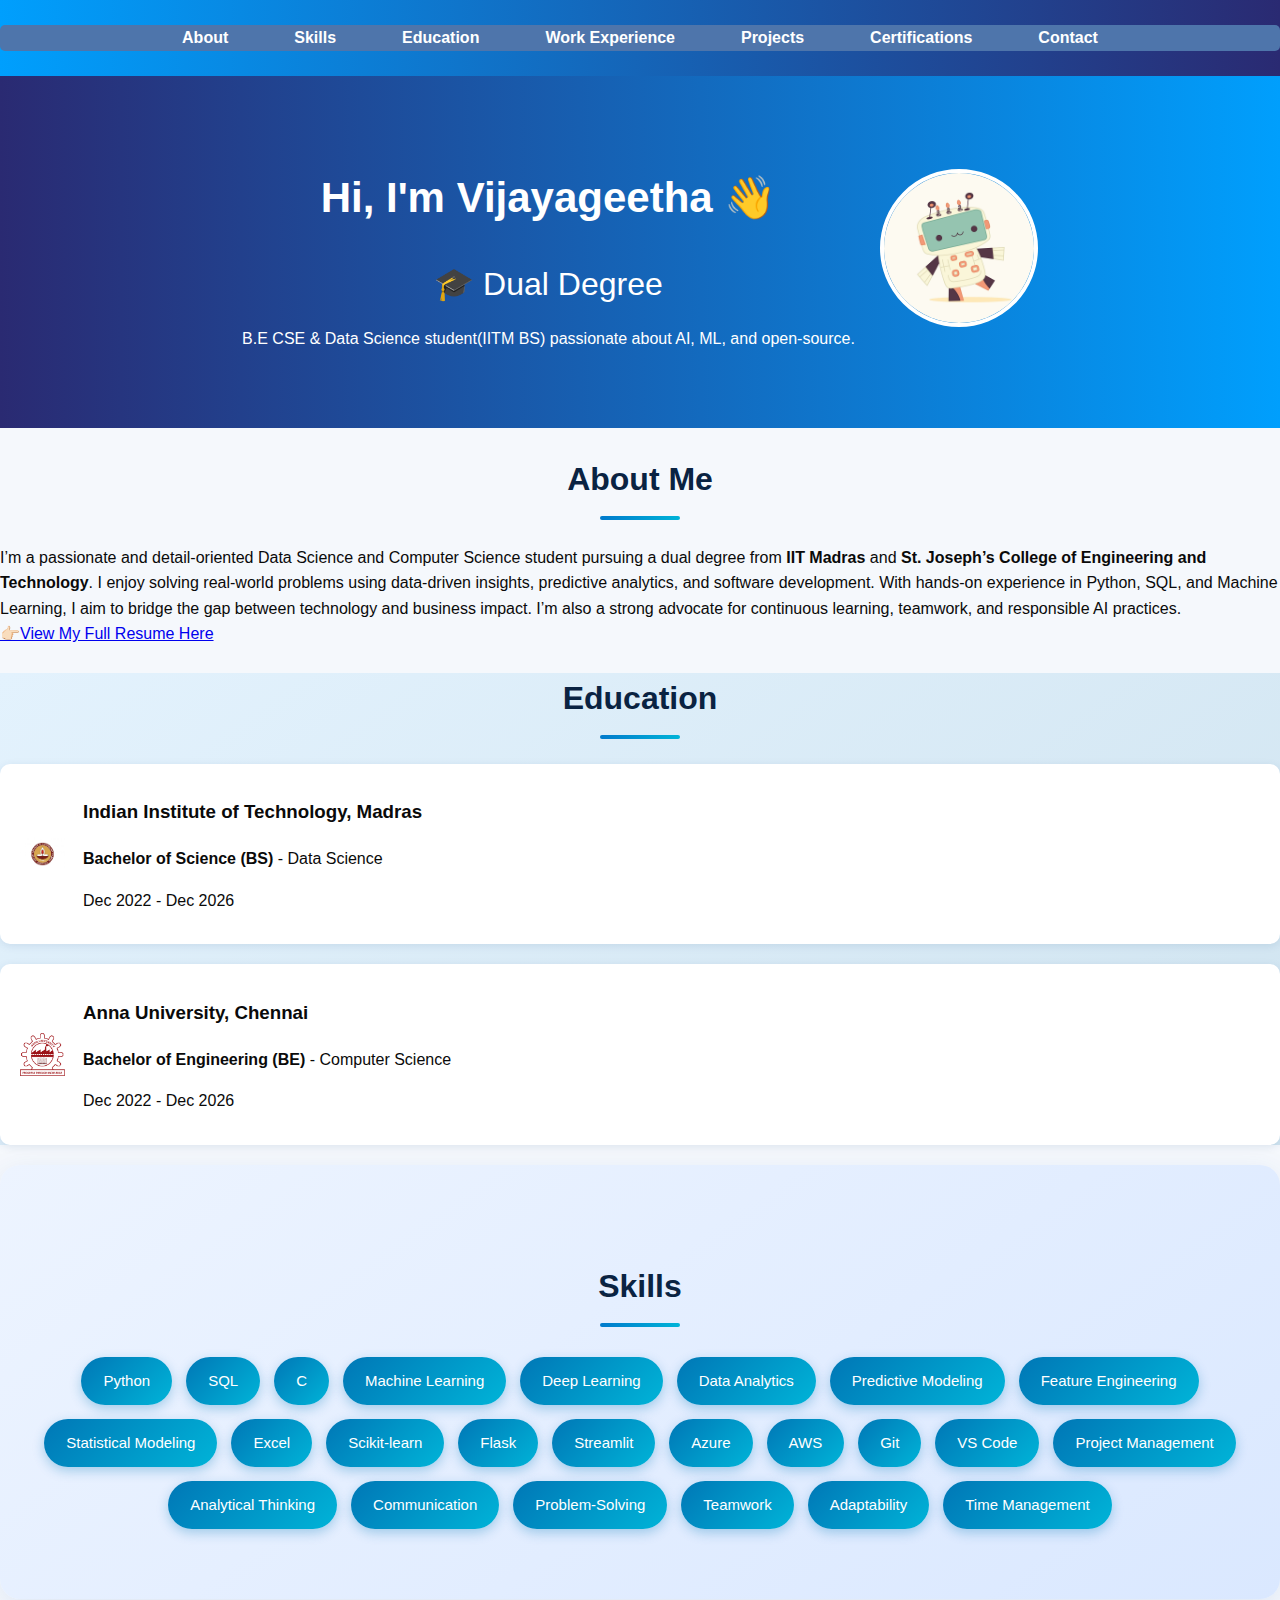
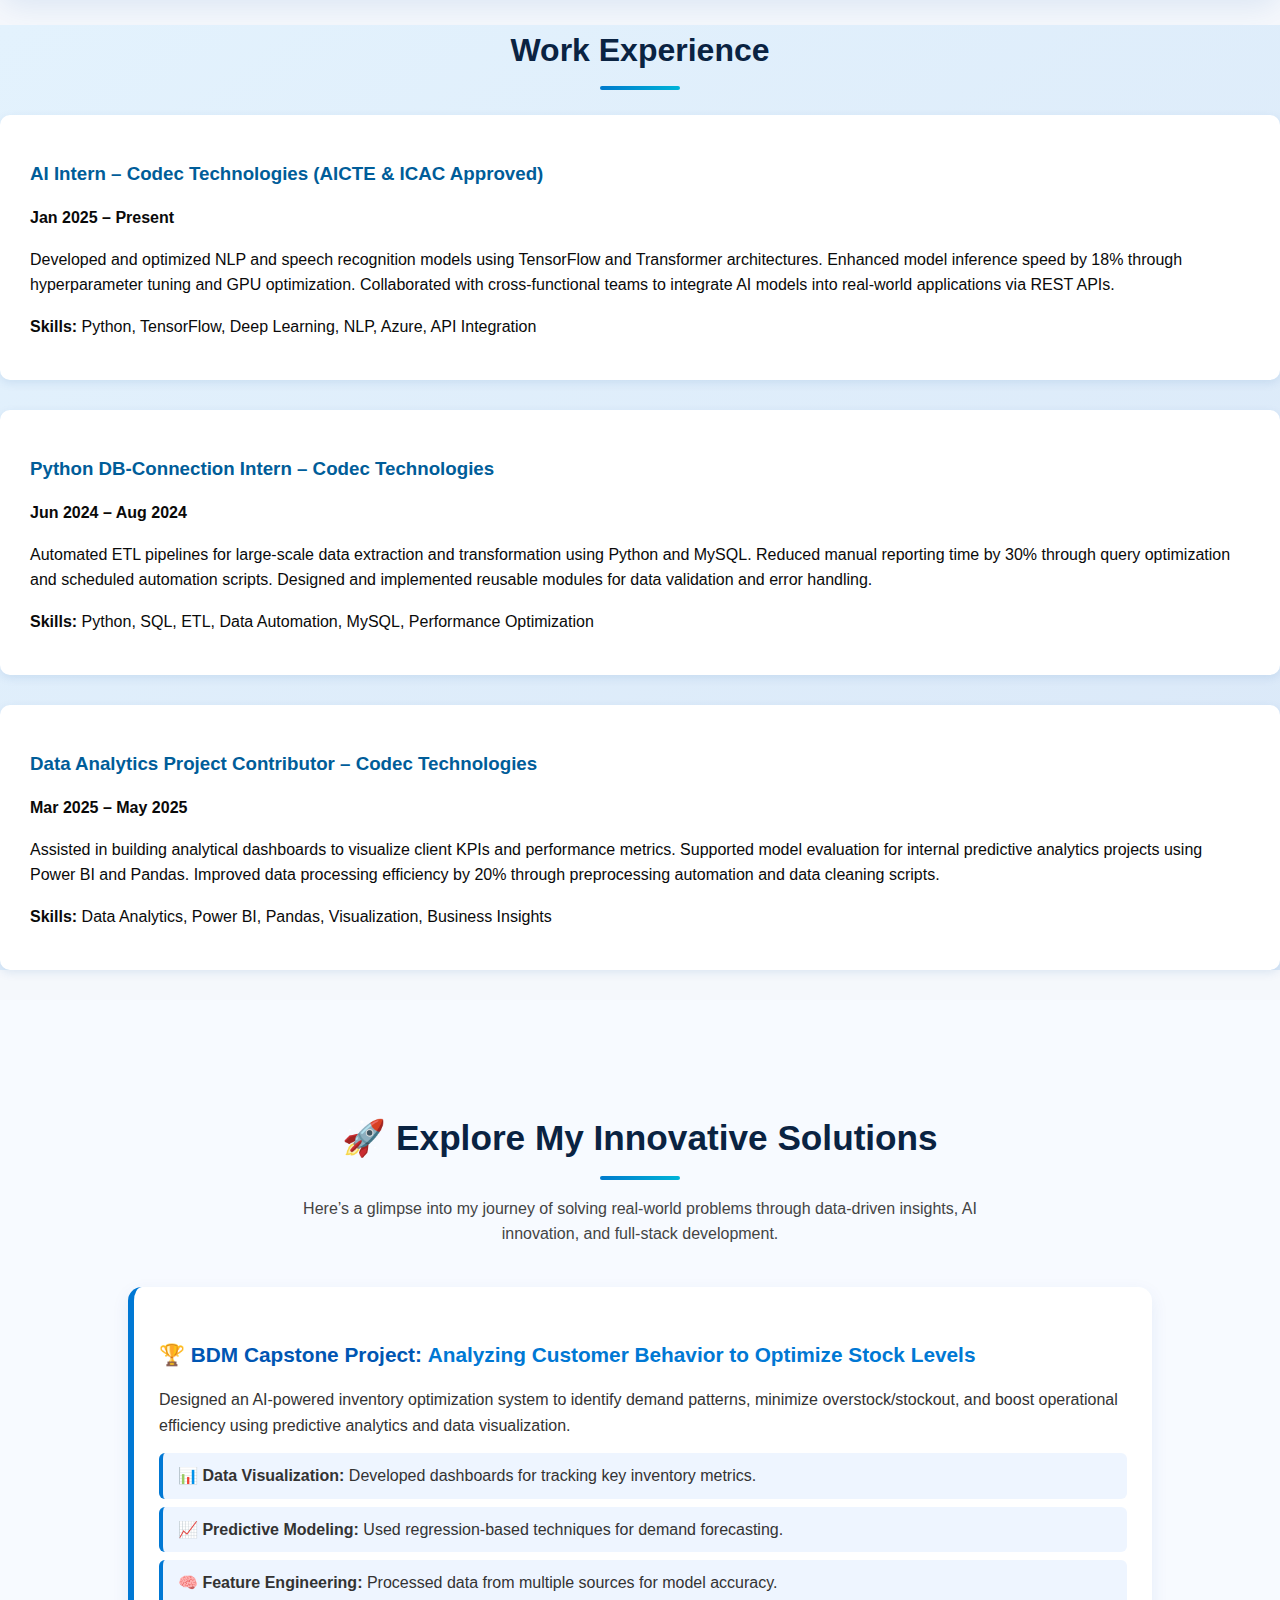
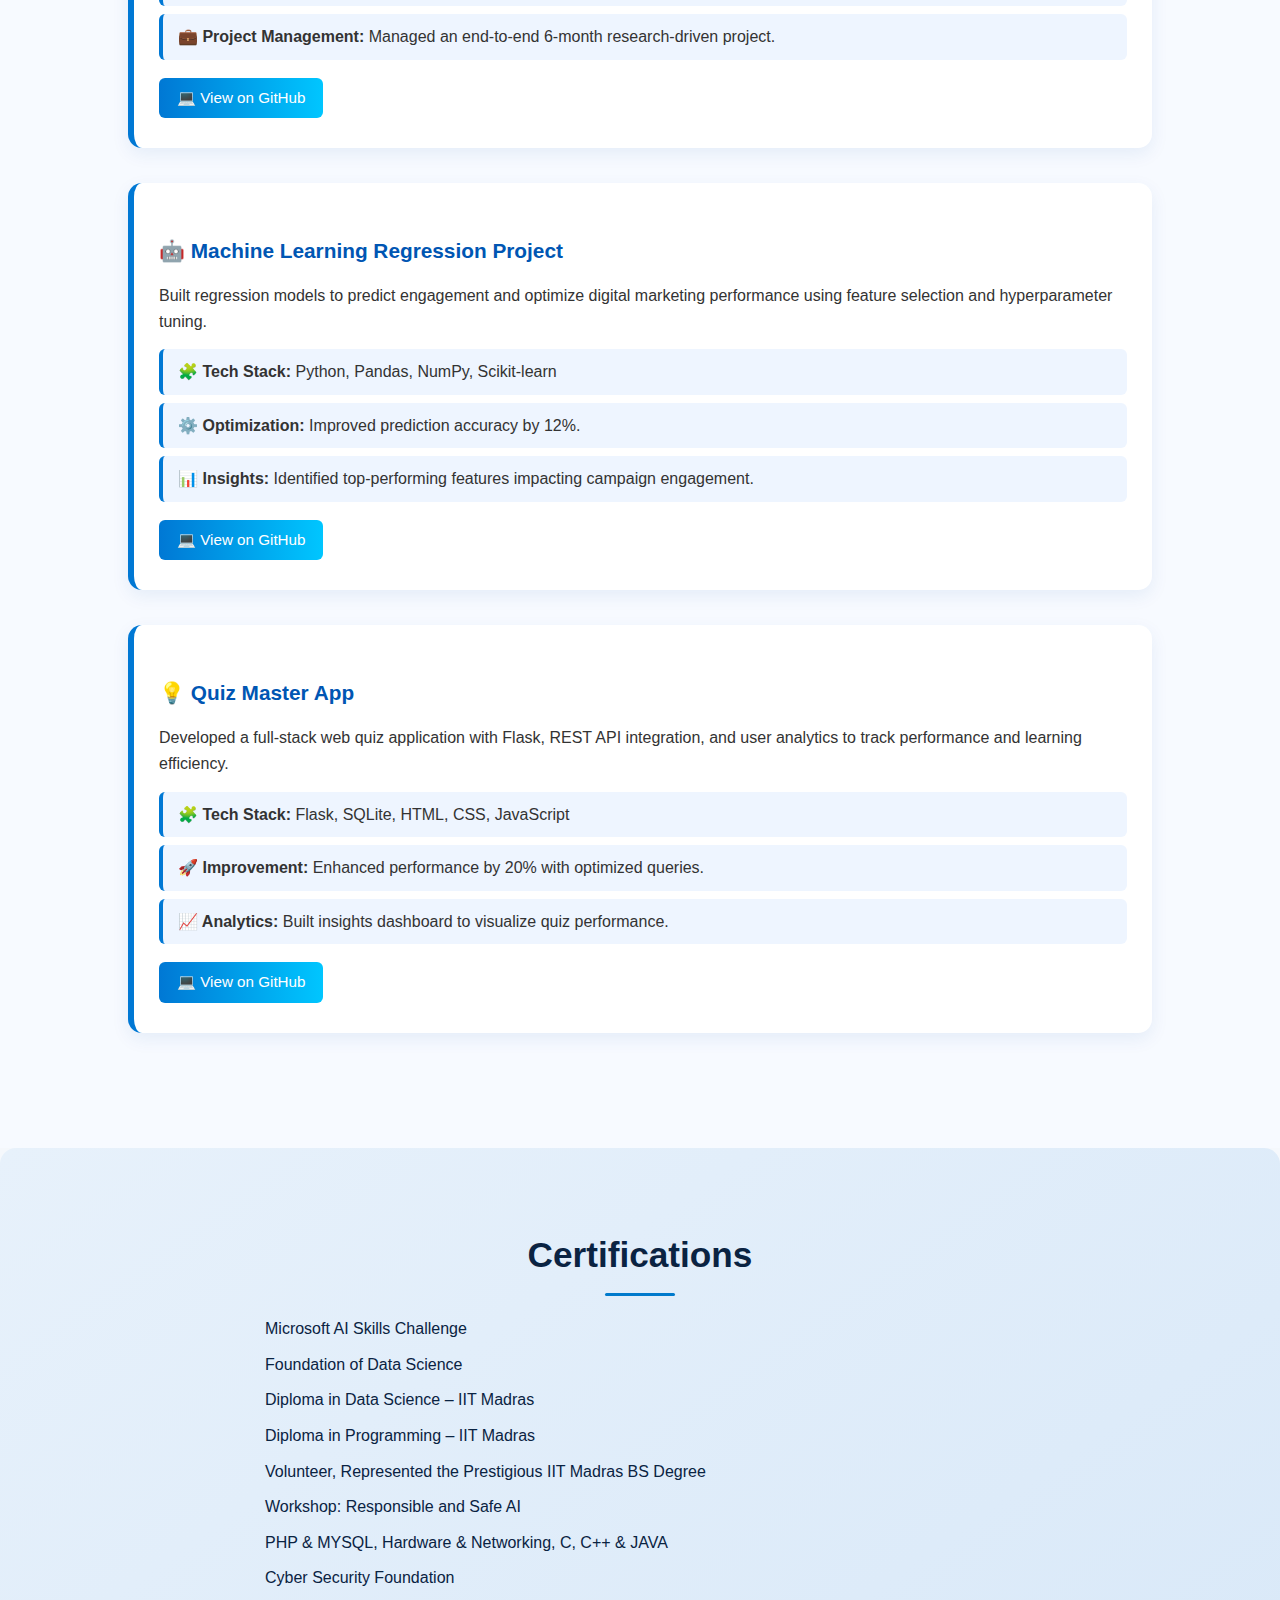
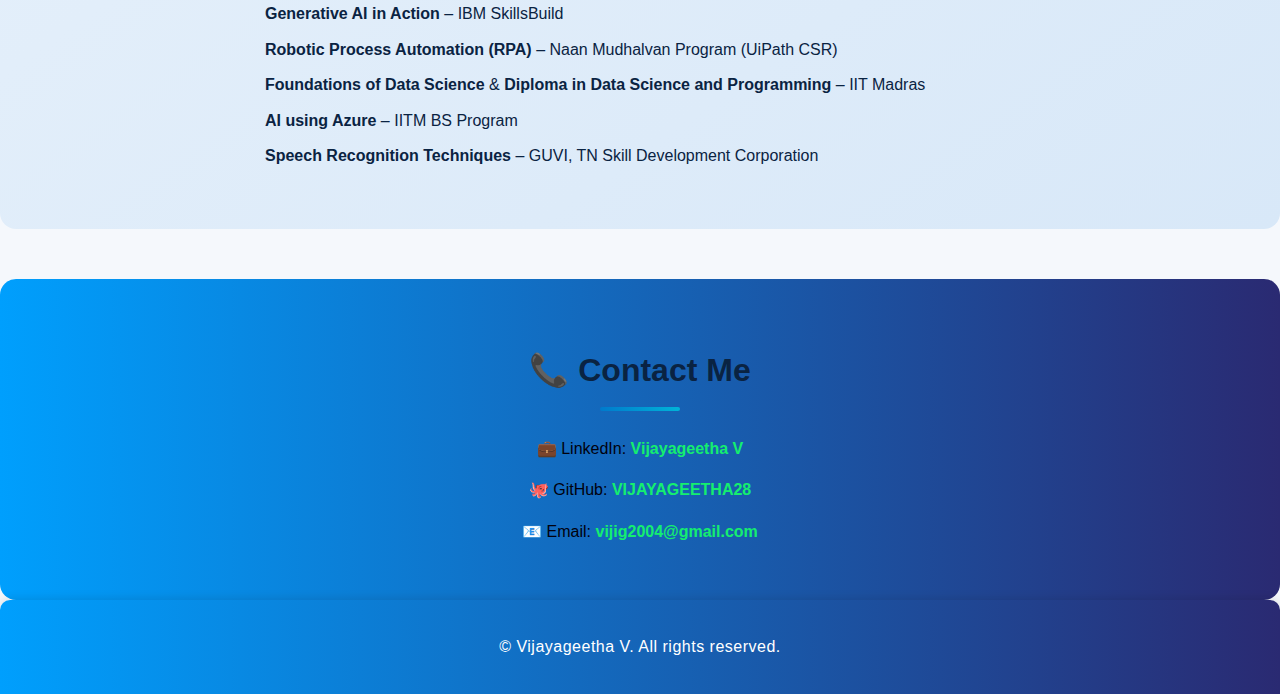
<file: index.html>
<!DOCTYPE html>
<html lang="en">
<head>
    <meta charset="UTF-8">
    <meta name="viewport" content="width=device-width, initial-scale=1.0">
    <title>Vijayageetha V - Portfolio</title>
    <link rel="stylesheet" href="styles.css">
</head>
<body>
    <header>
        <nav>
            
            <ul>
                <li><a href="#about">About</a></li>
                <li><a href="#skills">Skills</a></li>
                <li><a href="#education">Education</a></li>
                <li><a href="#experience">Work Experience</a></li>
                <li><a href="#projects">Projects</a></li>
                <li><a href="#certifications">Certifications</a></li>
                <li><a href="#contact">Contact</a></li> 
                
            </ul>
        </nav>
    </header>

    <section id="hero">
        <div class="hero-container">
            <div class="hero-text">
                <h1>Hi, I'm Vijayageetha <span class="wave">👋</span></h1>
                <div class="dual-degree">
                    🎓 Dual Degree
                  </div>
                <p>B.E CSE & Data Science student(IITM BS) passionate about AI, ML, and open-source.  </p>
            </div>
            <div class="hero-image">
                <img src="profile.jpg" alt="Vijayageetha V">
                
            </div>
            
              
              
        </div>
    </section>

    <section id="about" class="about-animate">
        <h2>About Me</h2>
        <p>
            I’m a passionate and detail-oriented Data Science and Computer Science student pursuing a dual degree from <strong>IIT Madras </strong> and <strong>St. Joseph’s College of Engineering and Technology</strong>. I enjoy solving real-world problems using data-driven insights, predictive analytics, and software development. With hands-on experience in Python, SQL, and Machine Learning, I aim to bridge the gap between technology and business impact. I’m also a strong advocate for continuous learning, teamwork, and responsible AI practices.<br><a href="Resume.pdf"> 👉🏻View My Full Resume Here</a>
    
        </p>
    </section>
    <section id="education" class="container">
        <h2>Education</h2>
      
        <div class="education-item">
          <img src="iitm-logo.jpg" alt="IIT Madras Logo">
          <div>
            <h3>Indian Institute of Technology, Madras</h3>
            <p><strong>Bachelor of Science (BS)</strong> - Data Science</p>
            <p>Dec 2022 - Dec 2026</p>
          </div>
        </div>
      
        <div class="education-item">
          <img src="anna uni-logo.png" alt="Anna University Logo">
          <div>
            <h3>Anna University, Chennai</h3>
            <p><strong>Bachelor of Engineering (BE)</strong> - Computer Science</p>
            <p>Dec 2022 - Dec 2026</p>
          </div>
        </div>
      </section>
      
    
    <section id="skills" class="container">
        <h2>Skills</h2>
        <div class="skills">
          <span class="skill-tag">Python</span>
          <span class="skill-tag">SQL</span>
          <span class="skill-tag">C</span>
          <span class="skill-tag">Machine Learning</span>
          <span class="skill-tag">Deep Learning</span>
          <span class="skill-tag">Data Analytics</span>
          <span class="skill-tag">Predictive Modeling</span>
          <span class="skill-tag">Feature Engineering</span>
          <span class="skill-tag">Statistical Modeling</span>
          <span class="skill-tag">Excel</span>
          <span class="skill-tag">Scikit-learn</span>
          <span class="skill-tag">Flask</span>
          <span class="skill-tag">Streamlit</span>
          <span class="skill-tag">Azure</span>
          <span class="skill-tag">AWS</span>
          <span class="skill-tag">Git</span>
          <span class="skill-tag">VS Code</span>
          <span class="skill-tag">Project Management</span>
          <span class="skill-tag">Analytical Thinking</span>
          <span class="skill-tag">Communication</span>
          <span class="skill-tag">Problem-Solving</span>
          <span class="skill-tag">Teamwork</span>
          <span class="skill-tag">Adaptability</span>
          <span class="skill-tag">Time Management</span>
        </div>
      </section>

      <section id="experience" class="container">
        <h2>Work Experience</h2>
      
        <div class="experience-item">
          <h3>AI Intern – Codec Technologies (AICTE & ICAC Approved)</h3>
          <p><strong>Jan 2025 – Present</strong></p>
          <p>Developed and optimized NLP and speech recognition models using TensorFlow and Transformer architectures. Enhanced model inference speed by 18% through hyperparameter tuning and GPU optimization. Collaborated with cross-functional teams to integrate AI models into real-world applications via REST APIs.</p>
          <p><strong>Skills:</strong> Python, TensorFlow, Deep Learning, NLP, Azure, API Integration</p>
        </div>
      
        <div class="experience-item">
          <h3>Python DB-Connection Intern – Codec Technologies</h3>
          <p><strong>Jun 2024 – Aug 2024</strong></p>
          <p>Automated ETL pipelines for large-scale data extraction and transformation using Python and MySQL. Reduced manual reporting time by 30% through query optimization and scheduled automation scripts. Designed and implemented reusable modules for data validation and error handling.</p>
          <p><strong>Skills:</strong> Python, SQL, ETL, Data Automation, MySQL, Performance Optimization</p>
        </div>
      
        <div class="experience-item">
          <h3>Data Analytics Project Contributor – Codec Technologies</h3>
          <p><strong>Mar 2025 – May 2025</strong></p>
          <p>Assisted in building analytical dashboards to visualize client KPIs and performance metrics. Supported model evaluation for internal predictive analytics projects using Power BI and Pandas. Improved data processing efficiency by 20% through preprocessing automation and data cleaning scripts.</p>
          <p><strong>Skills:</strong> Data Analytics, Power BI, Pandas, Visualization, Business Insights</p>
        </div>
      </section>
      
      
      <section id="projects">
        <h2>🚀 Explore My Innovative Solutions</h2>
        <p class="intro">
          Here’s a glimpse into my journey of solving real-world problems through data-driven insights, AI innovation, and full-stack development.
        </p>
      
        <!-- === Project 1 === -->
        <div class="project-card">
          <h3>🏆 BDM Capstone Project: <span>Analyzing Customer Behavior to Optimize Stock Levels</span></h3>
          <p>
            Designed an AI-powered inventory optimization system to identify demand patterns, minimize overstock/stockout, and boost operational efficiency using predictive analytics and data visualization.
          </p>
          
          <ul class="highlights">
            <li><strong>📊 Data Visualization:</strong> Developed dashboards for tracking key inventory metrics.</li>
            <li><strong>📈 Predictive Modeling:</strong> Used regression-based techniques for demand forecasting.</li>
            <li><strong>🧠 Feature Engineering:</strong> Processed data from multiple sources for model accuracy.</li>
            <li><strong>💼 Project Management:</strong> Managed an end-to-end 6-month research-driven project.</li>
          </ul>
      
          <div class="links">
            <a href="https://github.com/VIJAYAGEETHAV/BDM-PROJECT" target="_blank">💻 View on GitHub</a>
            
          </div>
        </div>
      
        <!-- === Project 2 === -->
        <div class="project-card">
          <h3>🤖 Machine Learning Regression Project</h3>
          <p>
            Built regression models to predict engagement and optimize digital marketing performance using feature selection and hyperparameter tuning.
          </p>
          
          <ul class="highlights">
            <li><strong>🧩 Tech Stack:</strong> Python, Pandas, NumPy, Scikit-learn</li>
            <li><strong>⚙️ Optimization:</strong> Improved prediction accuracy by 12%.</li>
            <li><strong>📊 Insights:</strong> Identified top-performing features impacting campaign engagement.</li>
          </ul>
      
          <div class="links">
            <a href="https://github.com/VIJAYAGEETHAV/ML-PROJECT-Engage2Value-From-Clicks-to-Conversions" target="_blank">💻 View on GitHub</a>
          </div>
        </div>
      
        <!-- === Project 3 === -->
        <div class="project-card">
          <h3>💡 Quiz Master App</h3>
          <p>
            Developed a full-stack web quiz application with Flask, REST API integration, and user analytics to track performance and learning efficiency.
          </p>
          
          <ul class="highlights">
            <li><strong>🧩 Tech Stack:</strong> Flask, SQLite, HTML, CSS, JavaScript</li>
            <li><strong>🚀 Improvement:</strong> Enhanced performance by 20% with optimized queries.</li>
            <li><strong>📈 Analytics:</strong> Built insights dashboard to visualize quiz performance.</li>
          </ul>
      
          <div class="links">
            <a href="https://github.com/VIJAYAGEETHAV/QUIZ-MASTER-APP" target="_blank">💻 View on GitHub</a>
          </div>
        </div>
      </section>
      
      <section id="certifications" class="container">
        <h2>Certifications</h2>
        <ul>
            
            <!-- Old Certificates (with links) -->
            <li><a href="Microsoft crt.jpg" target="_blank">Microsoft AI Skills Challenge</a></li>
            <li><a href="IITM CERTIFICATE.pdf" target="_blank">Foundation of Data Science</a></li>
            <li><a href="diploma ds crt.pdf" target="_blank">Diploma in Data Science – IIT Madras</a></li>
            <li><a href="diploma prog crt.pdf" target="_blank">Diploma in Programming – IIT Madras</a></li>
            <li><a href="volunteer.jpg" target="_blank">Volunteer, Represented the Prestigious IIT Madras BS Degree</a></li>
            <li><a href="Rspnce AI WRKSP.pdf" target="_blank">Workshop: Responsible and Safe AI</a></li>
            <li><a href="PHP-MYSQL-Hardware-Networking.pdf" target="_blank">
              PHP & MYSQL, Hardware & Networking, C, C++ & JAVA</a></li>
            <li><a href="Cyber-Security-Foundation.pdf" target="_blank">Cyber Security Foundation</a></li>
            <li><strong>Generative AI in Action</strong> – IBM SkillsBuild</li>
            <li><strong>Robotic Process Automation (RPA)</strong> – Naan Mudhalvan Program (UiPath CSR)</li>
            <li><strong>Foundations of Data Science</strong> & <strong>Diploma in Data Science and Programming</strong> – IIT Madras</li>
            <li><strong>AI using Azure</strong> – IITM BS Program</li>
            <li><strong>Speech Recognition Techniques</strong> – GUVI, TN Skill Development Corporation</li>
        
        </ul>
      </section>
      


    <section id="contact" class="container contact-section">
        <h2>📞 Contact Me</h2>
        <p>💼 LinkedIn: <a href="https://www.linkedin.com/in/vijayageetha-v-5610832ab">Vijayageetha V</a></p>
        <p>🐙 GitHub: <a href="https://github.com/VIJAYAGEETHAV">VIJAYAGEETHA28</a></p>
        <p>📧 Email: <a href="mailto:vijig2004@gmail.com">vijig2004@gmail.com</a></p>
    
    </section>
    
    <footer>
        <p>&copy; Vijayageetha V. All rights reserved.</p>
    </footer>
</body>
</html>
</file>
<file: styles.css>
/* === Global Styles === */
body {
    font-family: 'Poppins', 'Arial', sans-serif;
    margin: 0;
    padding: 0;
    background-color: #f5f8fc;
    color: #0a0a0a;
    line-height: 1.6;
  }
  
  /* === Section Container (Unified Box Layout) === */
  .section-box {
    width: 90%;
    max-width: 1100px;
    margin: 40px auto;
    padding: 40px;
    background: linear-gradient(145deg, #ffffff, #e8eff9);
    border-radius: 16px;
    box-shadow: 0 6px 18px rgba(0, 60, 120, 0.1);
    transition: all 0.3s ease;
    min-height: 300px;
  }
  
  .section-box:hover {
    transform: translateY(-6px);
    box-shadow: 0 8px 25px rgba(0, 80, 200, 0.2);
  }
  
  /* === Header === */
  header {
    background: linear-gradient(to right, #009ffd, #2a2a72);
    color: white;
    text-align: center;
    padding: 25px 0;
  }
  
  nav ul {
    list-style: none;
    display: flex;
    justify-content: center;
    background: #4e75ab;
    margin: 0;
    padding: 0;
    border-radius: 5px;
  }
  
  nav ul li {
    margin: 0 15px;
  }
  
  nav ul li a {
    color: white;
    text-decoration: none;
    font-weight: 600;
    padding: 10px 18px;
    transition: all 0.3s ease;
    border-radius: 5px;
  }
  
  nav ul li a:hover {
    background: rgba(255, 255, 255, 0.25);
  }
  
  /* === Hero Section === */
  #hero {
    display: flex;
    justify-content: center;
    align-items: center;
    background: linear-gradient(to left, #009ffd, #2a2a72);
    color: white;
    padding: 60px 20px;
    text-align: center;
  }
  
  .hero-container {
    display: flex;
    align-items: center;
    flex-wrap: wrap;
    justify-content: center;
    gap: 25px;
  }
  
  .hero-text h1 {
    font-size: 42px;
    font-weight: 700;
  }
  
  .wave {
    display: inline-block;
    animation: wave 2s infinite;
  }
  
  @keyframes wave {
    0%, 100% { transform: rotate(0deg); }
    20% { transform: rotate(15deg); }
    40% { transform: rotate(-10deg); }
    60% { transform: rotate(10deg); }
    80% { transform: rotate(-5deg); }
  }
  
  .hero-image img {
    width: 150px;
    height: 150px;
    border-radius: 50%;
    border: 4px solid #fff;
    object-fit: cover;
  }
  
  /* === Section Titles === */
  h2 {
    text-align: center;
    color: #0a2342;
    font-size: 2rem;
    font-weight: 700;
    margin-bottom: 25px;
    position: relative;
  }
  
  h2::after {
    content: "";
    display: block;
    width: 80px;
    height: 4px;
    background: linear-gradient(90deg, #007acc, #00b4d8);
    margin: 10px auto 0;
    border-radius: 2px;
  }
  
  /* === Education Section === */
  #education {
    background: linear-gradient(145deg, #e3f2fd, #d0e4f0);
  }
  
  .education-item {
    display: flex;
    align-items: center;
    gap: 18px;
    background: #ffffff;
    padding: 15px 20px;
    border-radius: 10px;
    margin-bottom: 20px;
    box-shadow: 0 2px 8px rgba(0, 60, 120, 0.1);
    transition: all 0.3s ease;
  }
  
  .education-item:hover {
    transform: translateY(-4px);
    box-shadow: 0 6px 15px rgba(0, 100, 200, 0.25);
  }
  
  .education-item img {
    width: 45px;
    height: 45px;
    object-fit: contain;
  }
  
  /* === Skills Section === */
  #skills {
    background: linear-gradient(145deg, #edf4ff, #dae8ff);
    text-align: center;
    padding: 70px 0;
    border-radius: 20px;
    box-shadow: 0 8px 30px rgba(0, 80, 180, 0.1);
  }
  
  .skills {
    display: flex;
    flex-wrap: wrap;
    justify-content: center;
    gap: 14px;
    margin-top: 30px;
  }
  
  .skill-tag {
    background: linear-gradient(135deg, #0077b6, #00b4d8);
    color: #fff;
    padding: 12px 22px;
    border-radius: 50px;
    font-size: 15px;
    font-weight: 500;
    box-shadow: 0 4px 12px rgba(0, 119, 182, 0.3);
    transition: all 0.3s ease;
  }
  
  .skill-tag:hover {
    transform: translateY(-6px) scale(1.05);
    background: linear-gradient(135deg, #00b4d8, #0077b6);
  }
  
  /* === Work Experience === */
  #experience {
    background: linear-gradient(145deg, #e3f2fd, #dae8f8);
  }
  
  .experience-item {
    margin-bottom: 30px;
    background: #ffffff;
    padding: 25px 30px;
    border-radius: 10px;
    box-shadow: 0 3px 10px rgba(0, 80, 160, 0.1);
    transition: all 0.3s ease;
  }
  
  .experience-item:hover {
    transform: translateY(-5px);
    box-shadow: 0 6px 20px rgba(0, 100, 200, 0.2);
  }
  
  .experience-item h3 {
    color: #005d99;
    margin-bottom: 8px;
  }
  /* === Certifications Section === */
#certifications {
    background: linear-gradient(145deg, #e7f1fb, #d8e8f8);
    text-align: center;
    border-radius: 16px;
    padding: 50px 30px;
    color: #0a2342; /* consistent text color */
  }
  
  #certifications h2 {
    font-size: 2.2rem;
    color: #0a2342;
    margin-bottom: 20px;
    position: relative;
  }
  
  #certifications h2::after {
    content: "";
    display: block;
    width: 70px;
    height: 3px;
    background: #007acc;
    margin: 10px auto 0;
    border-radius: 2px;
  }
  
  #certifications ul {
    list-style: none;
    padding: 0;
    margin: 0 auto;
    max-width: 750px; /* keeps text aligned in center column */
    text-align: left; /* ensures clean left alignment */
  }
  
  #certifications li {
    margin: 10px 0;
    font-size: 1rem;
    color: #0a2342;
    line-height: 1.6;
  }
  
  #certifications a {
    text-decoration: none;
    color: #0a2342;
    font-weight: 500;
    transition: color 0.3s ease;
  }
  
  #certifications a:hover {
    color: #007acc;
    text-decoration: underline;
  }
  
  #certifications strong {
    color: #0a2342;
    font-weight: 600;
  }
  
  
  /* === Contact Section === */
  .contact-section {
    background: linear-gradient(to right,#009ffd, #2a2a72);
    color: rgb(1, 1, 13);
    text-align: center;
    padding: 40px;
    border-radius: 16px;
    margin-top: 50px;
  }
  
  .contact-section a {
    color: #15ee6f;
    font-weight: bold;
    text-decoration: none;
  }
  
  .contact-section a:hover {
    text-decoration: underline;
  }
  
  /* === Footer === */
footer {
    text-align: center;
    padding: 18px 0;
    background: linear-gradient(to right,#009ffd, #2a2a72);
    color: #ffffff;
    font-weight: 500;
    border-top-left-radius: 10px;
    border-top-right-radius: 10px;
    letter-spacing: 0.5px;
    box-shadow: 0 -2px 8px rgba(0, 0, 0, 0.1);
    transition: all 0.3s ease;
  }
  
  footer:hover {
    background: linear-gradient(to left, #95b0c1, #1729c8);
    box-shadow: 0 -4px 12px rgba(0, 0, 0, 0.15);
  }
  
  footer a {
    color: #ffde59;
    font-weight: 600;
    text-decoration: none;
    transition: all 0.3s ease;
  }
  
  footer a:hover {
    color: #ffffff;
    text-decoration: underline;
  }
  
  /* === Projects Section === */
#projects {
    background: #f7faff;
    padding: 80px 10%;
  }
  
  #projects h2 {
    text-align: center;
    font-size: 2.2rem;
    color: #0a2342;
    margin-bottom: 15px;
  }
  
  #projects .intro {
    text-align: center;
    font-size: 1rem;
    color: #444;
    margin-bottom: 40px;
    max-width: 750px;
    margin-left: auto;
    margin-right: auto;
    line-height: 1.6;
  }
  
  .project-card {
    background: #ffffff;
    border-radius: 14px;
    box-shadow: 0 6px 18px rgba(0, 80, 160, 0.08);
    padding: 30px 25px;
    margin-bottom: 35px;
    transition: transform 0.3s ease, box-shadow 0.3s ease;
    border-left: 6px solid #0078d4;
  }
  
  .project-card:hover {
    transform: translateY(-5px);
    box-shadow: 0 10px 25px rgba(0, 80, 160, 0.15);
  }
  
  .project-card h3 {
    color: #0056b3;
    font-size: 1.3rem;
    margin-bottom: 8px;
  }
  
  .project-card h3 span {
    color: #0078d4;
    font-weight: 600;
  }
  
  .project-card p {
    color: #333;
    margin-bottom: 15px;
    line-height: 1.6;
  }
  
  .highlights {
    list-style: none;
    padding: 0;
    margin-top: 10px;
  }
  
  .highlights li {
    background: #eef5ff;
    border-left: 4px solid #0078d4;
    padding: 10px 15px;
    margin: 8px 0;
    border-radius: 6px;
    color: #333;
  }
  
  .links {
    margin-top: 18px;
  }
  
  .links a {
    display: inline-block;
    margin-right: 12px;
    text-decoration: none;
    background: linear-gradient(90deg, #0078d4, #00c6ff);
    color: white;
    padding: 8px 18px;
    border-radius: 6px;
    font-size: 0.95rem;
    font-weight: 500;
    transition: background 0.3s ease;
  }
  
  .links a:hover {
    background: linear-gradient(90deg, #005bb5, #0094e0);
    transform: translateY(-2px);
  }
  .dual-degree {
    font-size: 2rem;
    display: inline-block;
    animation: dualglow 2.5s infinite ease-in-out, dualfloat 3s ease-in-out infinite;
  }
  
  @keyframes dualglow {
    0%, 100% { text-shadow: 0 0 5px #00b4d8, 0 0 15px #0077b6; }
    50% { text-shadow: 0 0 15px #00eaff, 0 0 30px #0077b6; }
  }
  
  @keyframes dualfloat {
    0%, 100% { transform: translateY(0); }
    50% { transform: translateY(-8px); }
  }
</file>
